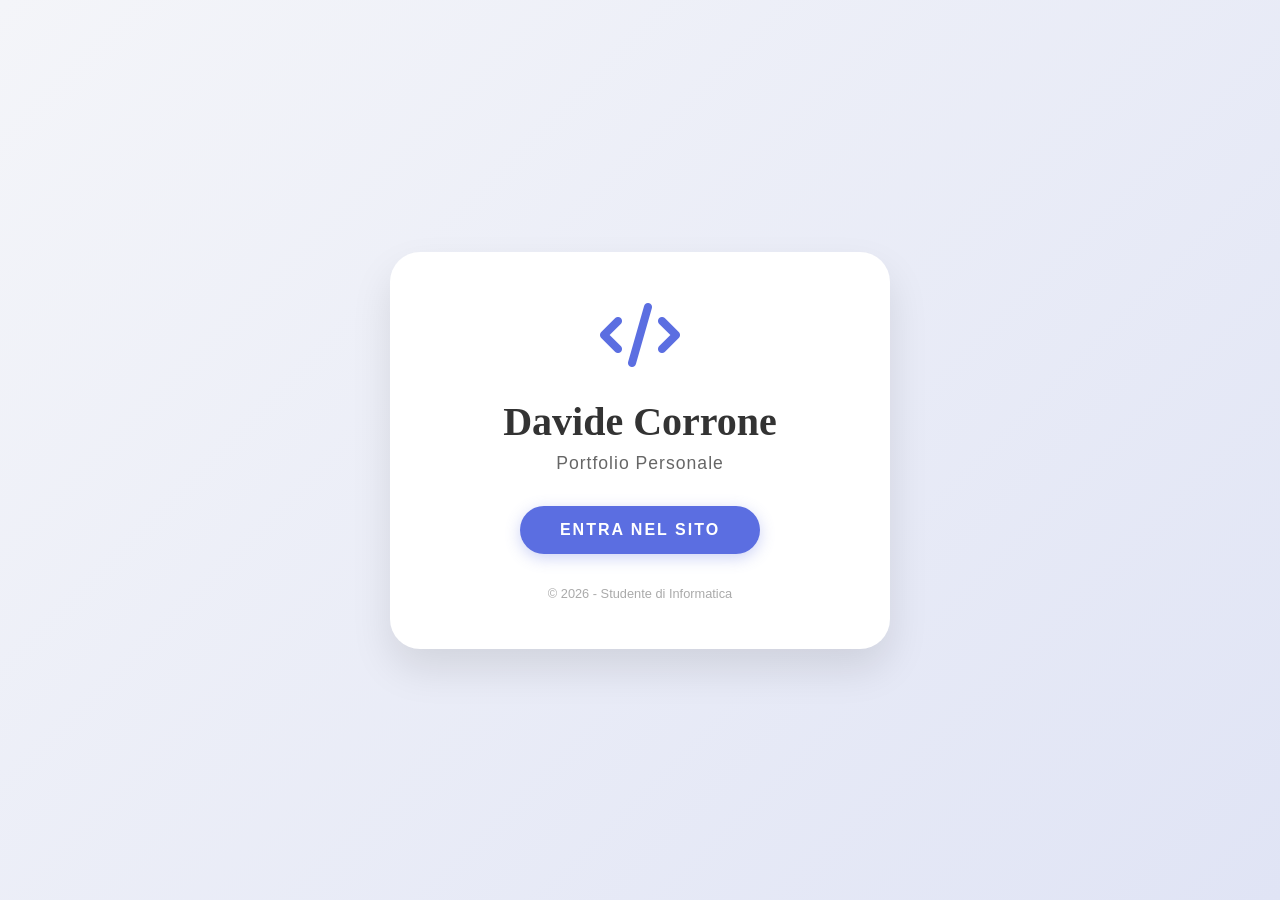
<file: index.html>
<!DOCTYPE html>
<html lang="it">
<head>
    <meta charset="UTF-8">
    <meta name="viewport" content="width=device-width, initial-scale=1.0">
    <title>Davide Corrone - Portfolio</title>
    <link rel="stylesheet" href="https://cdnjs.cloudflare.com/ajax/libs/font-awesome/6.4.0/css/all.min.css">
    <style>
        :root {
            --primary-blue: #5b6ee1;
            --dark-blue: #4a5bc7;
            --white: #ffffff;
            --light-bg: #f4f5f9;
            --dark-text: #333333;
        }

        * {
            margin: 0;
            padding: 0;
            box-sizing: border-box;
        }

        body {
            font-family: 'Segoe UI', Tahoma, Geneva, Verdana, sans-serif;
            background: linear-gradient(135deg, #f4f5f9 0%, #e0e4f5 100%);
            height: 100vh;
            display: flex;
            align-items: center;
            justify-content: center;
            color: var(--dark-text);
        }

        .welcome-card {
            background: var(--white);
            padding: 3rem;
            border-radius: 30px;
            box-shadow: 0 20px 40px rgba(0,0,0,0.1);
            text-align: center;
            max-width: 500px;
            width: 90%;
            transition: transform 0.3s ease;
        }

        .welcome-card:hover {
            transform: translateY(-10px);
        }

        .profile-icon {
            font-size: 4rem;
            color: var(--primary-blue);
            margin-bottom: 1.5rem;
        }

        h1 {
            font-family: 'Georgia', serif;
            font-size: 2.5rem;
            margin-bottom: 0.5rem;
            color: var(--dark-text);
        }

        p {
            font-size: 1.1rem;
            color: #666;
            margin-bottom: 2rem;
            letter-spacing: 1px;
        }

        .btn-enter {
            display: inline-block;
            padding: 15px 40px;
            background-color: var(--primary-blue);
            color: var(--white);
            text-decoration: none;
            border-radius: 50px;
            font-weight: bold;
            text-transform: uppercase;
            letter-spacing: 2px;
            transition: all 0.3s ease;
            box-shadow: 0 4px 15px rgba(91, 110, 225, 0.3);
        }

        .btn-enter:hover {
            background-color: var(--dark-blue);
            transform: scale(1.05);
            box-shadow: 0 6px 20px rgba(91, 110, 225, 0.4);
        }

        .footer-note {
            margin-top: 2rem;
            font-size: 0.8rem;
            color: #aaa;
        }
    </style>
</head>
<body>

    <div class="welcome-card">
        <div class="profile-icon">
            <i class="fas fa-code"></i>
        </div>
        <h1>Davide Corrone</h1>
        <p>Portfolio Personale</p>
        
        <a href="home/home.html" class="btn-enter">Entra nel Sito</a>

        <div class="footer-note">
            © 2026 - Studente di Informatica
        </div>
    </div>

</body>
</html>
</file>
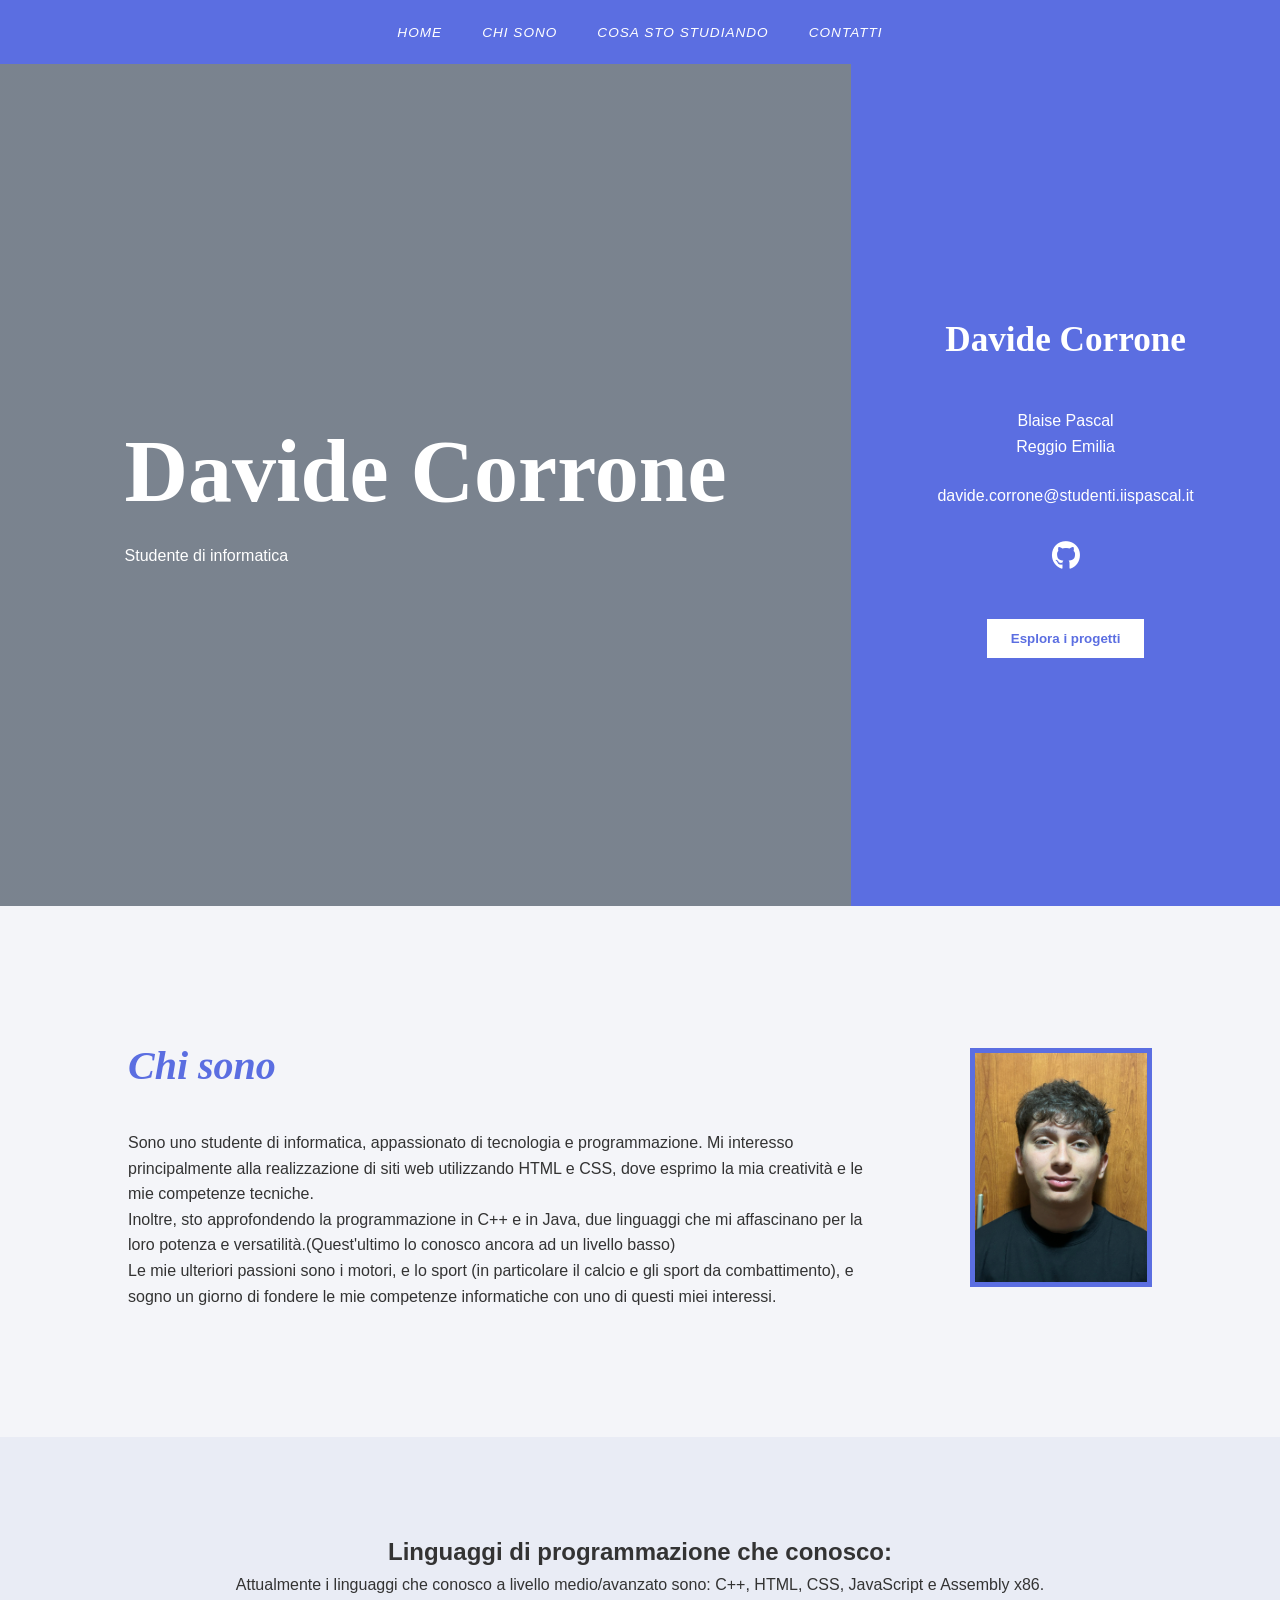
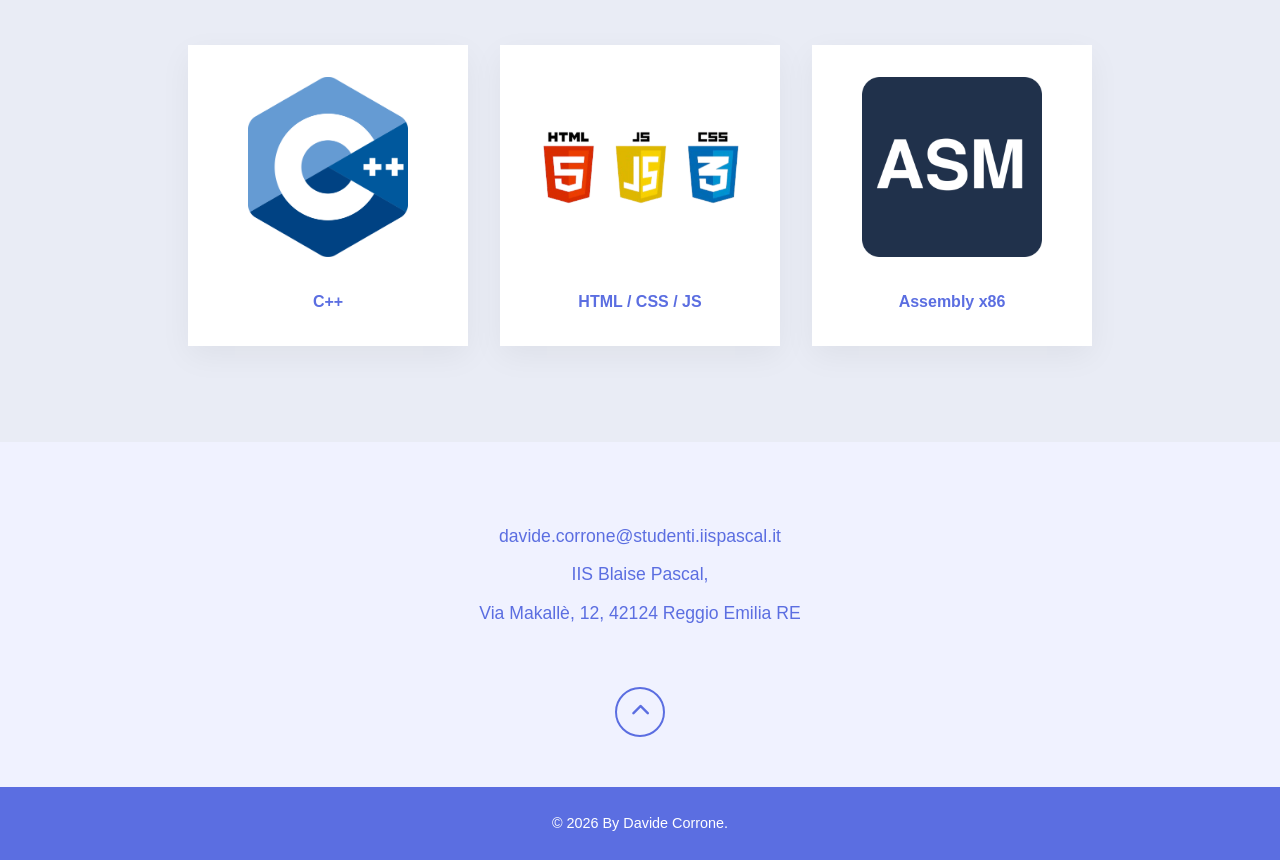
<file: home/home.html>
<!DOCTYPE html>
<html lang="it">
<head>
    <meta charset="UTF-8">
    <meta name="viewport" content="width=device-width, initial-scale=1.0">
    <title>Davide Corrone - Portfolio</title>
    <link rel="stylesheet" href="home_style.css">
    <link rel="stylesheet" href="https://cdnjs.cloudflare.com/ajax/libs/font-awesome/6.4.0/css/all.min.css">
</head>
<body id="top">

    <header class="navbar">
        <nav>
            <ul>
                <li><a href="#home">HOME</a></li>
                <li><a href="#chi-sono">CHI SONO</a></li>
                <li><a href="#cosa-studio">COSA STO STUDIANDO</a></li>
                <li><a href="#contatti">CONTATTI</a></li>
            </ul>
        </nav>
    </header>

    <main class="container" id="home">
        <section class="hero-section">
            <div class="hero-content">
                <h1>Davide Corrone</h1>
                <p>Studente di informatica</p>
            </div>
        </section>

        <aside class="sidebar">
            <h2>Davide Corrone</h2>
            <div class="info">
                <p>Blaise Pascal</p>
                <p>Reggio Emilia</p>
            </div>
            <div class="contact">
                <p>davide.corrone@studenti.iispascal.it</p>
            </div>
            
            <div class="social-icons">
                <a href="https://github.com/Corro07" target="_blank" title="GitHub Profilo"><i class="fab fa-github"></i></a>
            </div>

            <a href="../Progetti/progetti.html" style="text-decoration: none;">
                <button id="action-btn">Esplora i progetti</button>
            </a>
        </aside>
    </main>

    <section id="chi-sono" class="about-section">
        <div class="about-text">
            <h2>Chi sono</h2>
            <p>Sono uno studente di informatica, appassionato di tecnologia e programmazione. Mi interesso principalmente alla realizzazione di siti web utilizzando HTML e CSS, dove esprimo la mia creatività e le mie competenze tecniche.</p>
            <p>Inoltre, sto approfondendo la programmazione in C++ e in Java, due linguaggi che mi affascinano per la loro potenza e versatilità.(Quest'ultimo lo conosco ancora ad un livello basso)</p>
            <p>Le mie ulteriori passioni sono i motori, e lo sport (in particolare il calcio e gli sport da combattimento), e sogno un giorno di fondere le mie competenze informatiche con uno di questi miei interessi.</p>
        </div>
        <div class="about-image">
            <img src="../immagini/Io.jpeg" alt="Davide Corrone">
        </div>
    </section>

    <section id="cosa-studio" class="skills-section">
        <div class="skills-header">
            <h2>Linguaggi di programmazione che conosco:</h2>
            <p>Attualmente i linguaggi che conosco a livello medio/avanzato sono: C++, HTML, CSS, JavaScript e Assembly x86.</p>
        </div>
        <div class="skills-grid">
            <div class="skill-card">
                <img src="../immagini/cpp.png" alt="C++">
                <div class="skill-label">C++</div>
            </div>
            <div class="skill-card">
                <img src="../immagini/web.png" alt="Web Technologies">
                <div class="skill-label">HTML / CSS / JS</div>
            </div>
            <div class="skill-card">
                <img src="../immagini/asm.png" alt="Assembly">
                <div class="skill-label">Assembly x86</div>
            </div>
        </div>
    </section>

    <footer id="contatti" class="site-footer">
        <div class="footer-contact">
            <p><a href="mailto:davide.corrone@studenti.iispascal.it">davide.corrone@studenti.iispascal.it</a></p>
            <p>IIS Blaise Pascal,</p>
            <p><a href="#" target="_blank">Via Makallè, 12, 42124 Reggio Emilia RE</a></p>
        </div>

        <div class="back-to-top">
            <a href="#top"><i class="fas fa-chevron-up"></i></a>
        </div>

        <div class="footer-bottom">
            <p>© 2026 By Davide Corrone.</p>
        </div>
    </footer>

    <script src="https://code.jquery.com/jquery-3.6.0.min.js"></script>
    <script src="home_js.js"></script>
</body>
</html>
</file>
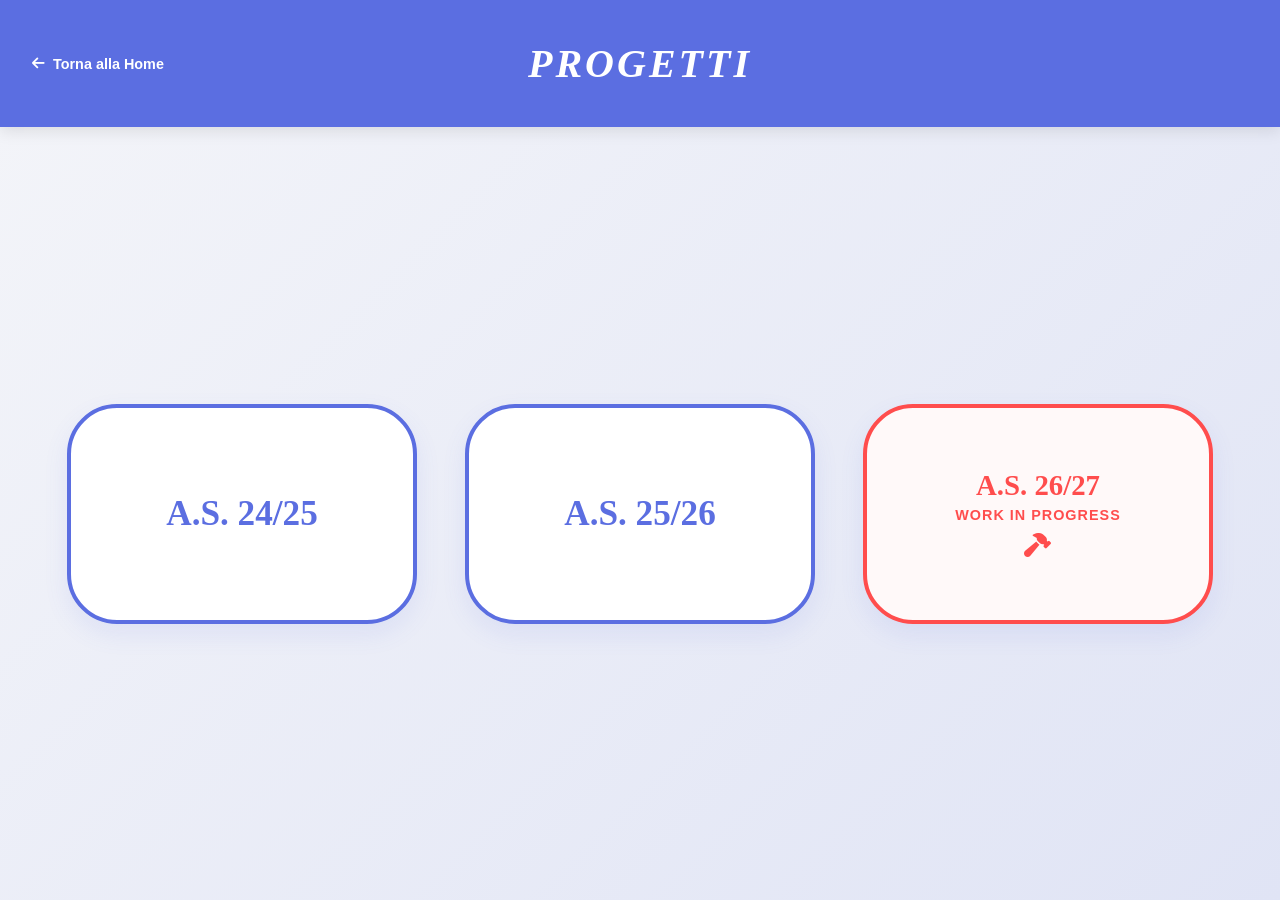
<file: Progetti/progetti.html>
<!DOCTYPE html>
<html lang="it">
<head>
    <meta charset="UTF-8">
    <meta name="viewport" content="width=device-width, initial-scale=1.0">
    <title>Progetti - Davide Corrone</title>
    <link rel="stylesheet" href="progetti_style.css">
    <link rel="stylesheet" href="https://cdnjs.cloudflare.com/ajax/libs/font-awesome/6.4.0/css/all.min.css">
</head>
<body>

    <header class="header-progetti">
        <a href="../home/home.html" class="back-home">
            <i class="fas fa-arrow-left"></i> Torna alla Home
        </a>
        <h1>PROGETTI</h1>
    </header>

    <main class="selection-container">
        <div class="years-grid">
            <a href="../progetto_24_25/prog1.html" class="year-card">
                <h2>A.S. 24/25</h2>
            </a>

            <a href="../progetto_25_26/prog2.html" class="year-card">
                <h2>A.S. 25/26</h2>
            </a>

            <div class="year-card work-in-progress">
                <div class="wip-content">
                    <h2>A.S. 26/27</h2>
                    <p class="wip-text">WORK IN PROGRESS</p>
                    <i class="fas fa-hammer wip-icon"></i>
                </div>
            </div>
        </div>
    </main>

    <script src="https://code.jquery.com/jquery-3.6.0.min.js"></script>
    <script src="progetti_js.js"></script>
</body>
</html>
</file>
<file: home/home_style.css>
:root {
    --primary-blue: #5b6ee1;
    --dark-blue: #4a5bc7;
    --white: #ffffff;
    --light-bg: #f4f5f9;
    --dark-text: #333333;
    --main-font: 'Segoe UI', Tahoma, sans-serif;
    --title-font: 'Georgia', serif;
}

* { margin: 0; padding: 0; box-sizing: border-box; }
html { scroll-behavior: smooth; }
body { font-family: var(--main-font); background-color: var(--light-bg); color: var(--white); line-height: 1.6; }

.navbar { background-color: var(--primary-blue); padding: 1.2rem 0; position: relative; z-index: 1000; }
.navbar ul { list-style: none; display: flex; justify-content: center; gap: 2.5rem; }
.navbar a { color: var(--white); text-decoration: none; font-size: 0.85rem; text-transform: uppercase; font-style: italic; letter-spacing: 1px; }

.container { display: flex; height: calc(100vh - 58px); }
.hero-section { flex: 7; background: linear-gradient(rgba(40,55,71,0.6), rgba(40,55,71,0.6)), url('https://images.unsplash.com/photo-1542831371-29b0f74f9713?auto=format&fit=crop&w=1920&q=80') center/cover; display: flex; align-items: center; justify-content: center; }
.hero-content h1 { font-family: var(--title-font); font-size: clamp(3rem, 8vw, 5.5rem); }

.sidebar { flex: 3; background-color: var(--primary-blue); display: flex; flex-direction: column; align-items: center; justify-content: center; padding: 2rem; }
.sidebar h2 { font-family: var(--title-font); font-size: 2.2rem; margin-bottom: 2.5rem; }

.info, .contact { margin-bottom: 1.5rem; text-align: center; }

.social-icons { display: flex; gap: 1.5rem; margin-bottom: 2.5rem; }

.social-icons a { color: var(--white); font-size: 1.8rem; transition: transform 0.3s ease; }
.social-icons a:hover { transform: scale(1.2); }

.sidebar button { 
    background-color: var(--white); 
    color: var(--primary-blue); 
    border: none; 
    padding: 12px 24px; 
    cursor: pointer; 
    font-weight: bold; 
    transition: all 0.3s ease;
}
.sidebar button:hover { 
    background-color: #f0f0f0; 
    transform: translateY(-3px);
    box-shadow: 0 5px 15px rgba(0,0,0,0.2);
}

.about-section { display: flex; align-items: center; padding: 8rem 10%; color: var(--dark-text); gap: 5rem; }
.about-text h2 { color: var(--primary-blue); font-family: var(--title-font); font-style: italic; font-size: 2.5rem; margin-bottom: 2rem; }

.about-image img { 
    width: 100%; 
    max-width: 380px; 
    border: 5px solid var(--primary-blue); 
    transition: transform 0.3s ease-in-out; 
}
.about-image img:hover { transform: scale(1.05); }

.skills-section { padding: 6rem 10%; background-color: #e9ecf5; color: var(--dark-text); text-align: center; }
.skills-grid { display: flex; justify-content: center; flex-wrap: wrap; gap: 2rem; margin-top: 3rem; }

.skill-card { 
    background: var(--white); 
    width: 280px; 
    padding: 2rem; 
    box-shadow: 0 10px 30px rgba(0,0,0,0.05); 
    transition: transform 0.3s ease-in-out, box-shadow 0.3s ease;
}
.skill-card:hover { 
    transform: scale(1.05);
    box-shadow: 0 15px 35px rgba(0,0,0,0.1);
}
.skill-card img { width: 100%; height: 180px; object-fit: contain; margin-bottom: 1.5rem; }
.skill-label { color: var(--primary-blue); font-weight: 600; }


.site-footer {
    background-color: #f0f2ff;
    padding: 80px 20px 0 20px;
    text-align: center;
    position: relative;
    color: var(--dark-text);
}

.footer-contact { margin-bottom: 60px; }
.footer-contact p { color: var(--primary-blue); font-size: 1.1rem; margin-bottom: 10px; }
.footer-contact a { color: var(--primary-blue); text-decoration: none; }

.back-to-top { margin-bottom: 50px; }
.back-to-top a {
    display: inline-flex; align-items: center; justify-content: center;
    width: 50px; height: 50px; border: 2px solid var(--primary-blue);
    border-radius: 50%; color: var(--primary-blue); text-decoration: none;
    font-size: 1.2rem; transition: all 0.3s ease;
}
.back-to-top a:hover { background-color: var(--primary-blue); color: var(--white); transform: translateY(-5px); }

.footer-bottom {
    background-color: var(--primary-blue); padding: 25px 0;
    margin: 0 -11.2%; width: 122.4%;
}
.footer-bottom p { color: var(--white); font-size: 0.9rem; font-weight: 300; margin: 0; }
.footer-bottom u { cursor: pointer; text-decoration: underline; }

@media (max-width: 900px) { 
    .container, .about-section { flex-direction: column; height: auto; }
    .footer-bottom { margin: 0 -20px; width: calc(100% + 40px); }
}
</file>
<file: Progetti/progetti_style.css>
:root {
    --primary-blue: #5b6ee1;
    --white: #ffffff;
    --light-bg: #f4f5f9;
    --dark-text: #333333;
    --title-font: 'Georgia', serif;
    --main-font: 'Segoe UI', Tahoma, sans-serif;
    --wip-red: #ff4d4d; /* Colore per il bordo rosso */
}

* { 
    margin: 0; 
    padding: 0; 
    box-sizing: border-box; 
}

body {
    font-family: var(--main-font);
    background: linear-gradient(135deg, #f4f5f9 0%, #e0e4f5 100%);
    min-height: 100vh;
    display: flex;
    flex-direction: column;
    color: var(--dark-text);
}

.header-progetti {
    background-color: var(--primary-blue);
    color: var(--white);
    text-align: center;
    padding: 2.5rem 0;
    position: relative;
    box-shadow: 0 4px 15px rgba(0,0,0,0.1);
}

.header-progetti h1 {
    font-family: var(--title-font);
    font-style: italic;
    letter-spacing: 3px;
    font-size: 2.5rem;
}

.back-home {
    position: absolute;
    left: 2rem;
    top: 50%;
    transform: translateY(-50%);
    color: white;
    text-decoration: none;
    font-weight: bold;
    font-size: 0.9rem;
    display: flex;
    align-items: center;
    gap: 8px;
    transition: 0.3s;
}

.back-home:hover { opacity: 0.8; transform: translateY(-50%) translateX(-5px); }

.selection-container {
    flex: 1;
    display: flex;
    align-items: center;
    justify-content: center;
    padding: 2rem;
}

.years-grid {
    display: flex;
    gap: 3rem;
    flex-wrap: wrap;
    justify-content: center;
    max-width: 1200px;
}

.year-card {
    background-color: var(--white);
    text-decoration: none;
    width: 350px;
    height: 220px;
    display: flex;
    align-items: center;
    justify-content: center;
    border: 4px solid var(--primary-blue);
    border-radius: 50px;
    position: relative;
    overflow: hidden;
    transition: transform 0.4s cubic-bezier(0.175, 0.885, 0.32, 1.275);
    box-shadow: 0 10px 25px rgba(91, 110, 225, 0.1);
}

.year-card h2 {
    font-family: var(--title-font);
    font-size: 2.2rem;
    color: var(--primary-blue);
    z-index: 2;
    position: relative;
    transition: color 0.4s ease;
}

/* Sfondo blu che sale al passaggio del mouse (solo per le card attive) */
.year-card:not(.work-in-progress)::before {
    content: '';
    position: absolute;
    bottom: -100%;
    left: 0;
    width: 100%;
    height: 100%;
    background-color: var(--primary-blue);
    transition: bottom 0.4s ease-in-out;
    z-index: 1;
}

.year-card:not(.work-in-progress):hover {
    transform: translateY(-10px) scale(1.02);
}

.year-card:not(.work-in-progress):hover::before { bottom: 0; }
.year-card:not(.work-in-progress):hover h2 { color: var(--white) !important; }

/* STILE SPECIFICO PER WORK IN PROGRESS */
.year-card.work-in-progress {
    border-color: var(--wip-red); /* Bordo rosso */
    background-color: #fff9f9;
    cursor: not-allowed;
}

.wip-content {
    text-align: center;
    z-index: 2;
}

.year-card.work-in-progress h2 {
    color: var(--wip-red) !important;
    font-size: 1.8rem;
    margin-bottom: 5px;
}

.wip-text {
    color: var(--wip-red);
    font-weight: bold;
    font-size: 0.9rem;
    letter-spacing: 1px;
}

.wip-icon {
    display: block;
    margin-top: 10px;
    font-size: 1.5rem;
    color: var(--wip-red);
    animation: swing 2s infinite ease-in-out;
}

@keyframes swing {
    0%, 100% { transform: rotate(-10deg); }
    50% { transform: rotate(20deg); }
}

@media (max-width: 800px) {
    .year-card { width: 280px; height: 180px; }
    .header-progetti h1 { font-size: 1.8rem; }
}
</file>
